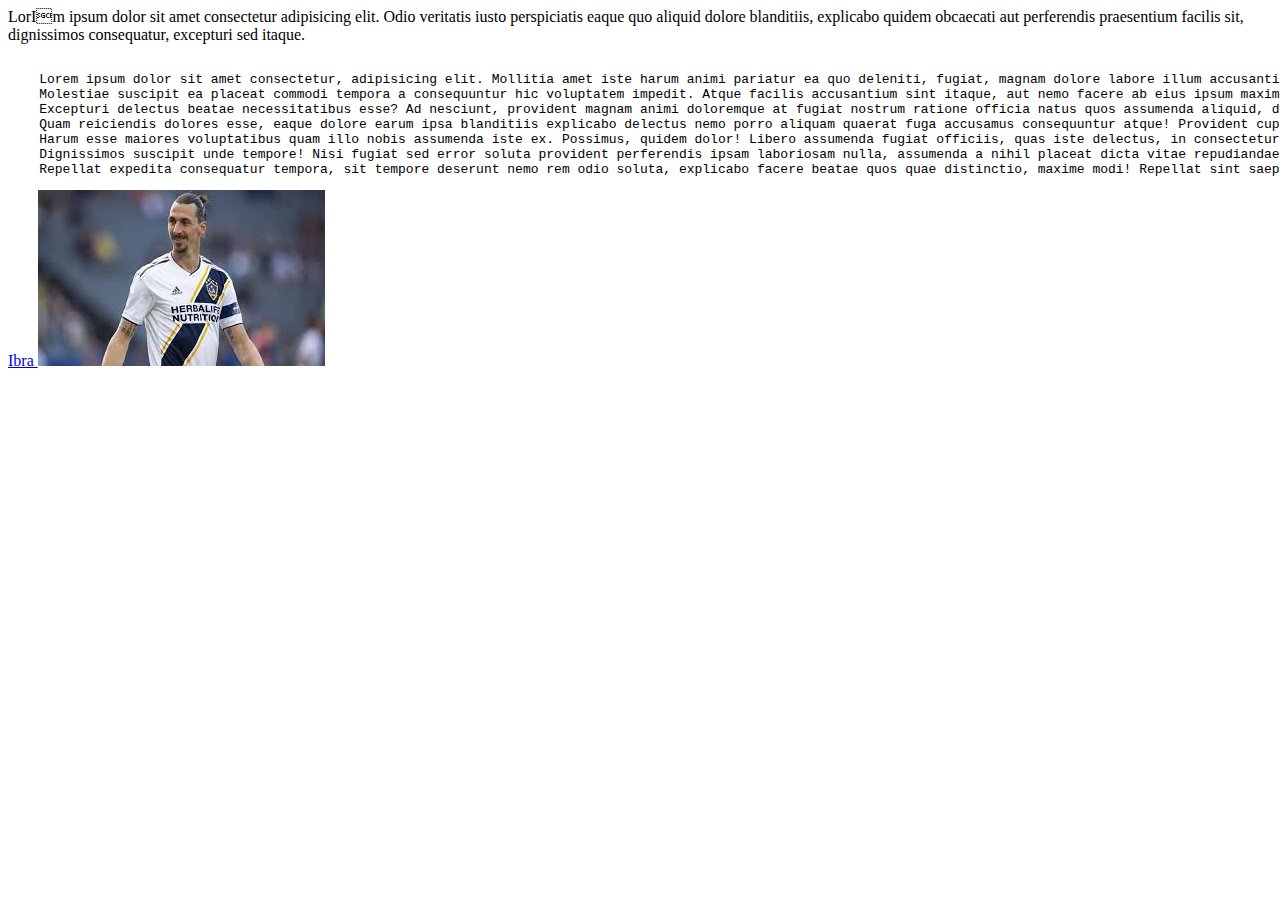
<file: html_lessons/index.html>
<!DOCTYPE html>
<html lang="en">
<head>
    <meta charset="ISO-8859-7">
    <meta name="viewport" content="width=device-width, initial-scale=1.0">
    <meta http-equiv="X-UA-Compatible" content="ie=edge">
    <title>Document</title>
</head>
<body>
    Lorəm ipsum dolor sit amet consectetur adipisicing elit. Odio veritatis iusto perspiciatis eaque quo aliquid dolore blanditiis, explicabo quidem obcaecati aut perferendis praesentium facilis sit, dignissimos consequatur, excepturi sed itaque.
<pre>

    Lorem ipsum dolor sit amet consectetur, adipisicing elit. Mollitia amet iste harum animi pariatur ea quo deleniti, fugiat, magnam dolore labore illum accusantium obcaecati recusandae reiciendis voluptates, cumque velit hic!
    Molestiae suscipit ea placeat commodi tempora a consequuntur hic voluptatem impedit. Atque facilis accusantium sint itaque, aut nemo facere ab eius ipsum maxime, alias, recusandae esse earum. At, in porro?
    Excepturi delectus beatae necessitatibus esse? Ad nesciunt, provident magnam animi doloremque at fugiat nostrum ratione officia natus quos assumenda aliquid, distinctio libero? Odit excepturi cupiditate error eos illo delectus quae.
    Quam reiciendis dolores esse, eaque dolore earum ipsa blanditiis explicabo delectus nemo porro aliquam quaerat fuga accusamus consequuntur atque! Provident cupiditate, velit doloremque itaque eum dolorum voluptatem fuga enim ullam?
    Harum esse maiores voluptatibus quam illo nobis assumenda iste ex. Possimus, quidem dolor! Libero assumenda fugiat officiis, quas iste delectus, in consectetur quod cumque a modi nesciunt laborum totam nihil.
    Dignissimos suscipit unde tempore! Nisi fugiat sed error soluta provident perferendis ipsam laboriosam nulla, assumenda a nihil placeat dicta vitae repudiandae iste earum eum id? Nam ratione officiis blanditiis distinctio?
    Repellat expedita consequatur tempora, sit tempore deserunt nemo rem odio soluta, explicabo facere beatae quos quae distinctio, maxime modi! Repellat sint saepe unde fugiat vitae consectetur distinctio voluptatum. Quidem, a.
</pre>
<a href="https://en.wikipedia.org/wiki/Zlatan_Ibrahimovi%C4%87" title=" Ibrahimovic" target=""> Ibra <img src="images/ibra.jpg"> </a>



</body>
</html>
</file>
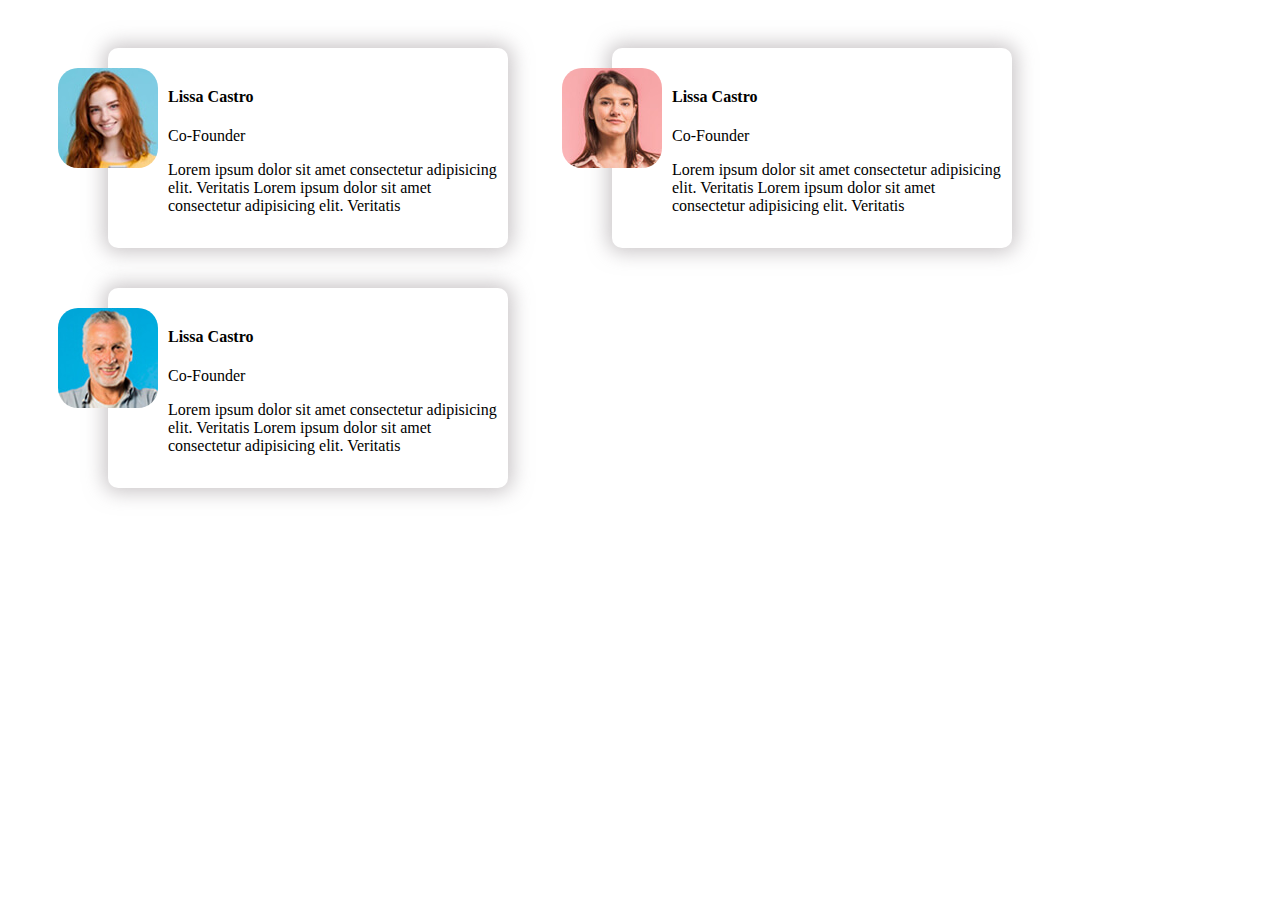
<file: Lab1/index.html>
<!DOCTYPE html>
<html lang="en">
<head>
    <meta charset="UTF-8">
    <meta name="viewport" content="width=device-width, initial-scale=1.0">
    <meta http-equiv="X-UA-Compatible" content="ie=edge">
    <link rel="stylesheet" href="css/style.css">
    <title>Task 1 </title>
</head>
<body>
    
    <div class="container">
<div class="boxes">
    <h4>Lissa Castro</h4>

<p>Co-Founder</p>
<p>Lorem ipsum dolor sit amet consectetur adipisicing elit. Veritatis Lorem ipsum dolor sit amet consectetur adipisicing elit. Veritatis  </p>
<div class="box2">
<img src="image/1.jpg" alt="">
</div>
</div>

<div class="boxes">
    <h4>Lissa Castro</h4>

<p>Co-Founder</p>
<p>Lorem ipsum dolor sit amet consectetur adipisicing elit. Veritatis Lorem ipsum dolor sit amet consectetur adipisicing elit. Veritatis  </p>
<div class="box2">
<img src="image/2.jpg" alt="">
</div>

</div>


<div class="boxes">
    <h4>Lissa Castro</h4>

<p>Co-Founder</p>
<p>Lorem ipsum dolor sit amet consectetur adipisicing elit. Veritatis Lorem ipsum dolor sit amet consectetur adipisicing elit. Veritatis  </p>
<div class="box2">
<img src="image/3.jpg" alt="">
</div>

</div>

    </div>
</body>
</html>
</file>
<file: Lab1/css/style.css>
.container{
    max-width: 80%;
}
.boxes{
    width: 400px;
    height: 200px;
    border-radius: 10px;
    /* border: 1px solid black; */
    position: relative;
    margin-top: 40px;
    /* top: 40px; */
    display: inline-block ;
    margin-left: 100px;
    /* left: 100px; */
     box-shadow:0px 0px 20px 4px #afaaadb0
}
h4{
    margin-left: 60px;
    margin-top: 40px;
}
p{
    margin-left: 60px;
}
.box2{
    position: absolute;
    top: 20px;
    left: -50px;
    border-radius: 20px;
    width: 100px;
    height: 100px;
    display: inline-block;
    overflow: hidden;
}
</file>
